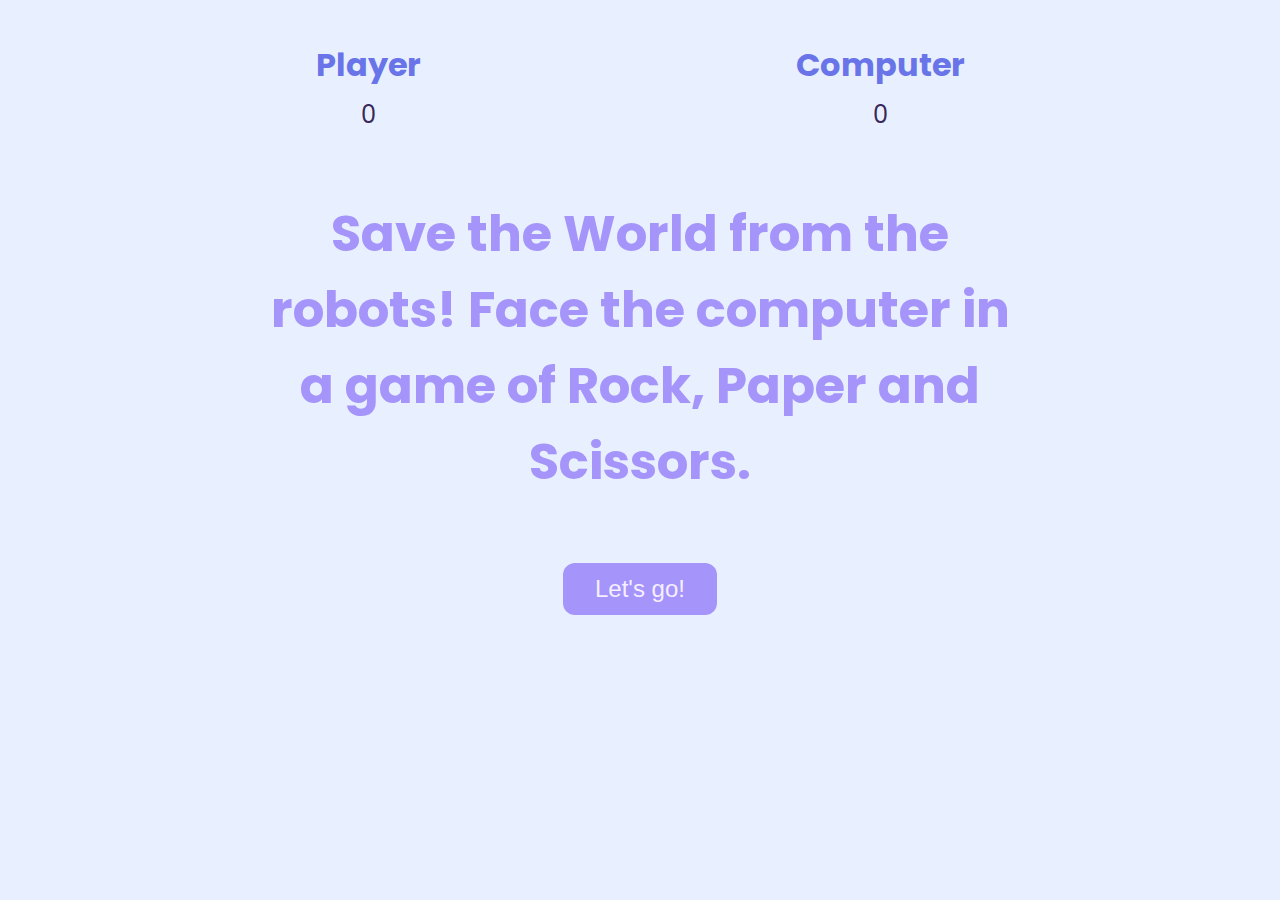
<file: index.html>
<!DOCTYPE html>
<html lang="en">
  <head>
    <meta charset="UTF-8" />
    <title>Rock-Paper-Scissors</title>
    <link rel="stylesheet" href="./style.css" />
  </head>
  <body>
    <section class="game">
      <div class="scores">
        <div class="player">
          <h2>Player</h2>
          <p id="player-score">0</p>
        </div>

        <div class="computer">
          <h2>Computer</h2>
          <p id="computer-score">0</p>
        </div>
      </div>

      <div class="intro fadeIn">
        <h1 class="intro-title">
          Save the World from the robots! Face the computer in a game of Rock,
          Paper and Scissors.
        </h1>
        <button>Let's go!</button>
      </div>

      <div class="round fadeOut">
        <h2 class="winner">Choose an option</h2>
        <div class="hands">
          <img
            class="player-hand"
            src="./img/rock.png"
            alt="Player hand initial state(rock)"
          />
          <img
            class="computer-hand"
            src="./img/rock.png"
            alt="Computer hand inital state(rock)"
          />
        </div>
        <div class="options">
          <button class="rock">rock</button>
          <button class="paper">paper</button>
          <button class="scissors">scissors</button>
        </div>
      </div>
    </section>
    <script src="./script.js"></script>
  </body>
</html>
</file>
<file: style.css>
/* Google Fonts */
@import url("https://fonts.googleapis.com/css2?family=Poppins:wght@300;500;600&display=swap");

* {
  margin: 0;
  padding: 0;
  box-sizing: border-box;
}

body {
  font-family: "Poppins", sans-serif;
  font-size: 1rem;
  color: #7371fc;
  background-color: #e8f0ff;
}

.game {
  height: 100vh;
  max-width: 1024px;
  margin: 0 auto;
}

.scores {
  height: 20vh;
  display: flex;
  justify-content: space-around;
  align-items: center;
}
.scores h2 {
  font-size: 2rem;
  color: #6874e8;
}

.scores p {
  text-align: center;
  padding: 0.5rem;
  font-size: 1.5rem;
  color: #392759;
}

.intro {
  color: #a594f9;
  height: 50vh;
  display: flex;
  flex-direction: column;
  align-items: center;
  justify-content: space-around;
  text-align: center;
  opacity: 0;
  pointer-events: none;
  transition: 400ms ease-out;
}

.intro-title {
  font-size: 50px;
  max-width: 750px;
}

.intro button,
.round button {
  padding: 0.75rem 2rem;
  background: none;
  border: none;
  font-size: 1.5rem;
  color: #f5efff;
  background: #a594f9;
  border-radius: 0.75rem;
  cursor: pointer;
  transition: 300ms;
  margin-top: 2rem;
}

.round {
  position: absolute;
  top: 50%;
  left: 50%;
  transform: translate(-50%, -50%);
  opacity: 0;
  pointer-events: none;
  transition: 300ms ease-out;
}

.intro button:hover,
.round button:hover {
  background: #7371fc;
}

.hands img {
  max-width: 100px;
  transform: rotate(-120deg);
  margin: 0 5rem;
  transition: 300ms;
}

.winner {
  text-align: center;
  font-size: 2rem;
  margin-bottom: 4rem;
}

.hands,
.options {
  display: flex;
  justify-content: space-around;
  align-items: center;
  transition: 300ms;
}

.hands .player-hand {
  transform: rotate(120deg) rotateY(180deg);
}

div.fadeIn {
  opacity: 1;
  pointer-events: all;
}

@keyframes animateComputerHands {
  0% {
    transform: rotate(-120deg) translateX(0px);
  }
  15% {
    transform: rotate(-120deg) translateX(50px);
  }
  25% {
    transform: rotate(-120deg) translateX(0px);
  }
  35% {
    transform: rotate(-120deg) translateX(50px);
  }
  50% {
    transform: rotate(-120deg) translateX(0px);
  }
  65% {
    transform: rotate(-120deg) translateX(50px);
  }
  75% {
    transform: rotate(-120deg) translateX(0px);
  }
  85% {
    transform: rotate(-120deg) translateX(50px);
  }
  100% {
    transform: rotate(-120deg) translateX(0px);
  }
}

@keyframes animatePlayerHands {
  0% {
    transform: rotate(120deg) rotateY(180deg) translateX(0px);
  }
  15% {
    transform: rotate(120deg) rotateY(180deg) translateX(50px);
  }
  25% {
    transform: rotate(120deg) rotateY(180deg) translateX(0px);
  }
  35% {
    transform: rotate(120deg) rotateY(180deg) translateX(50px);
  }
  50% {
    transform: rotate(120deg) rotateY(180deg) translateX(0px);
  }
  65% {
    transform: rotate(120deg) rotateY(180deg) translateX(50px);
  }
  75% {
    transform: rotate(120deg) rotateY(180deg) translateX(0px);
  }
  85% {
    transform: rotate(120deg) rotateY(180deg) translateX(50px);
  }
  100% {
    transform: rotate(120deg) rotateY(180deg) translateX(0px);
  }
}
</file>
